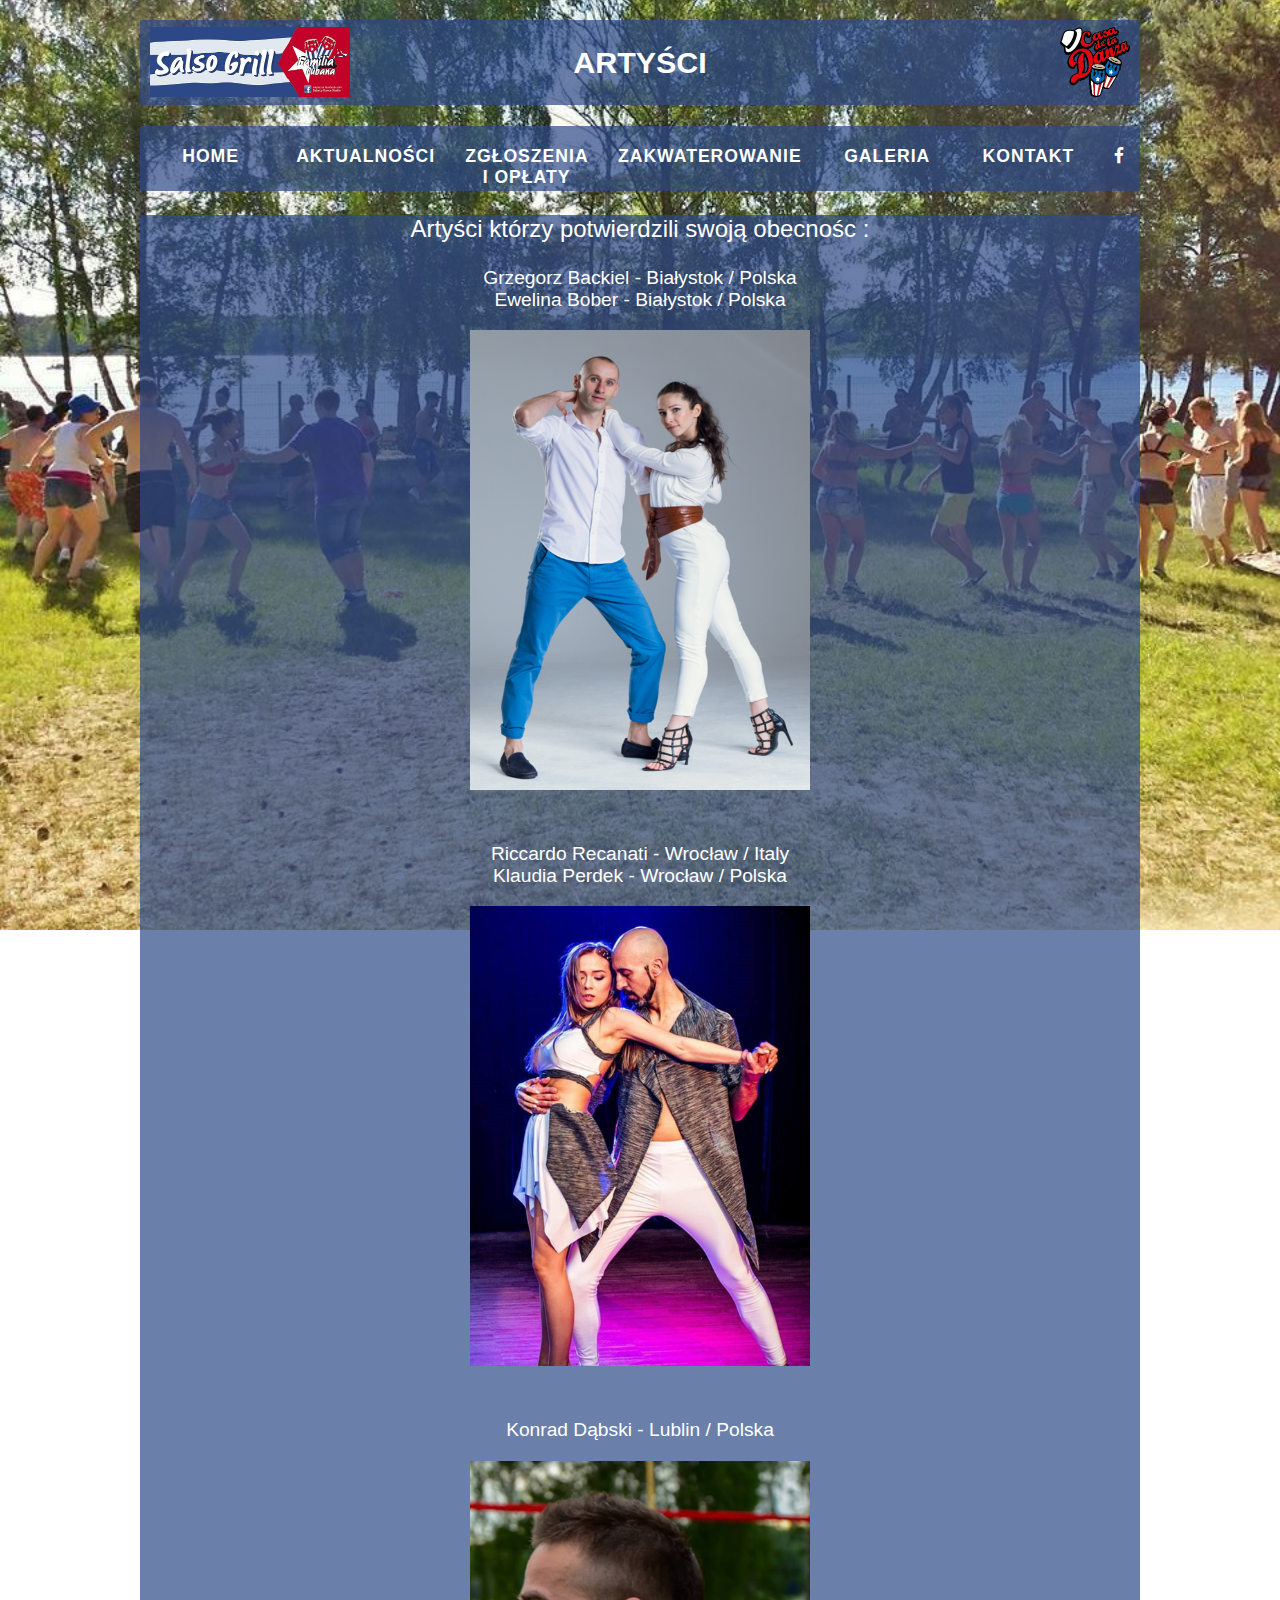
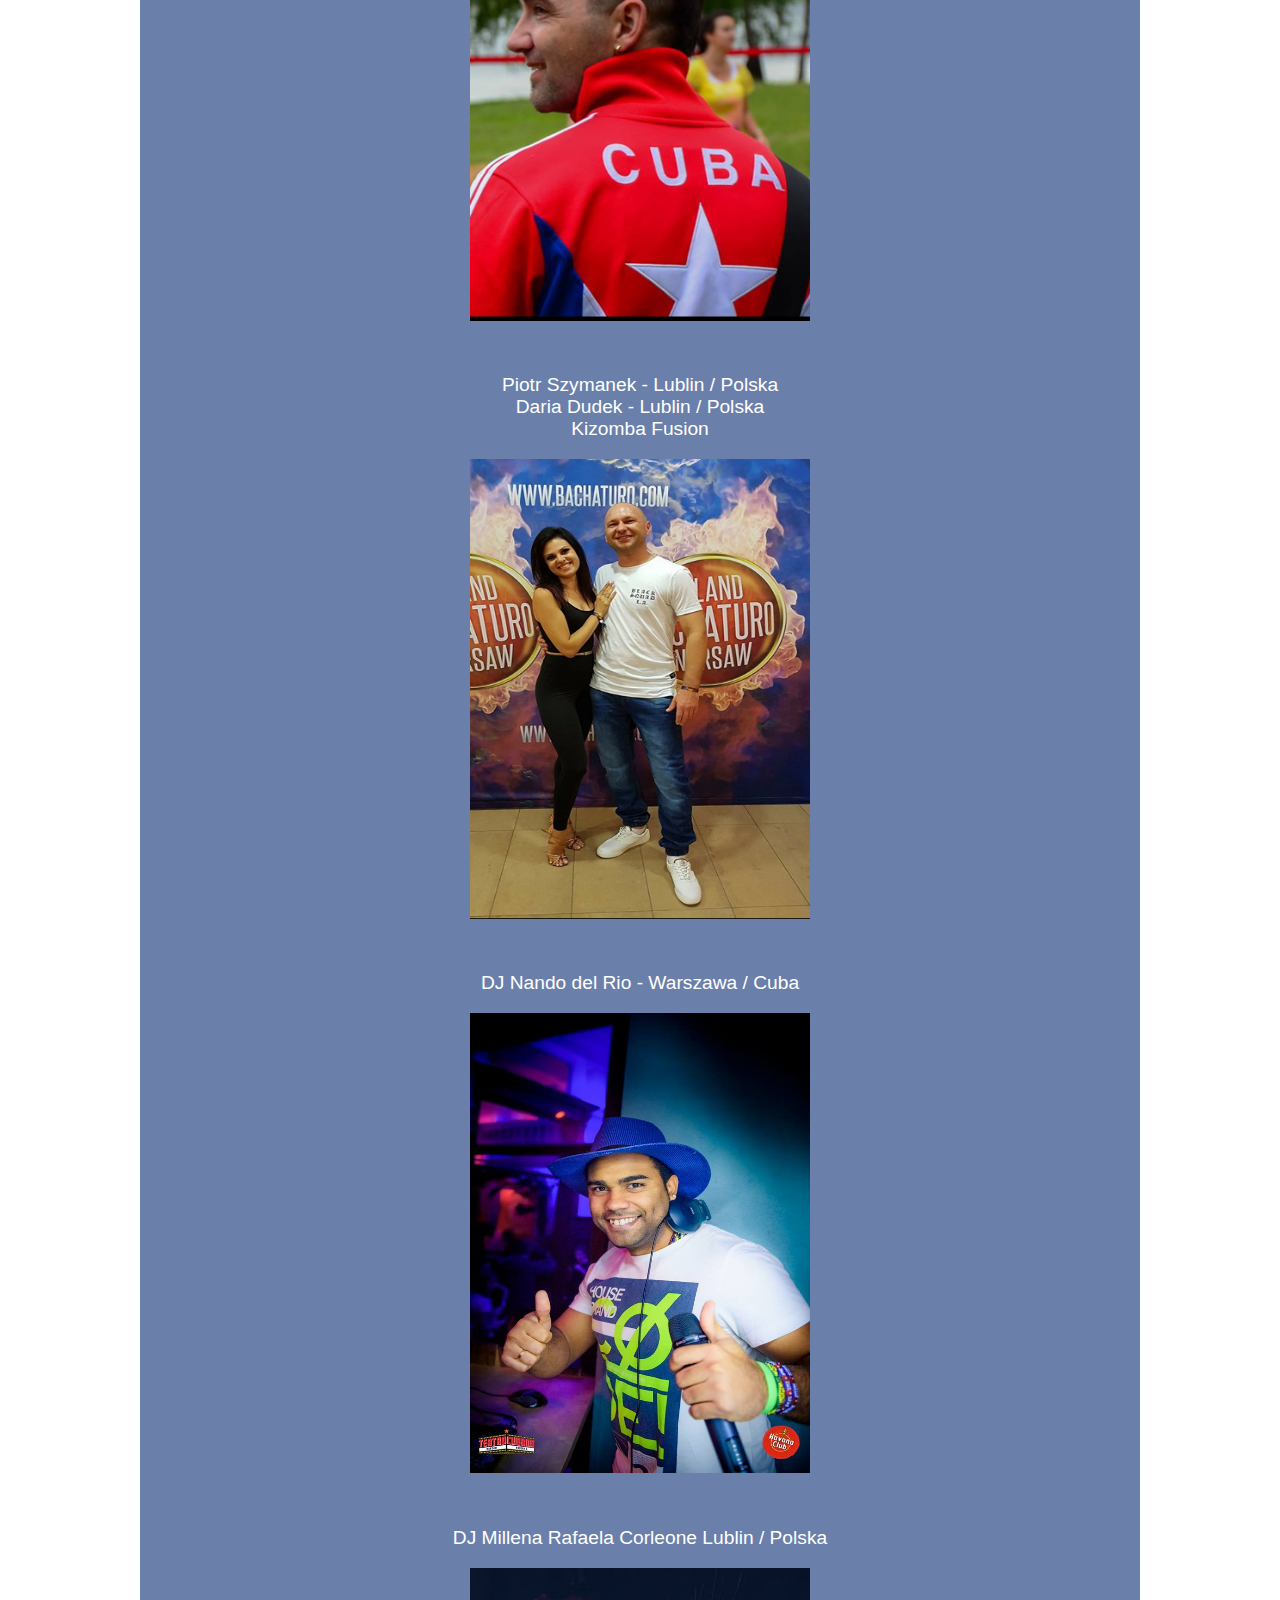
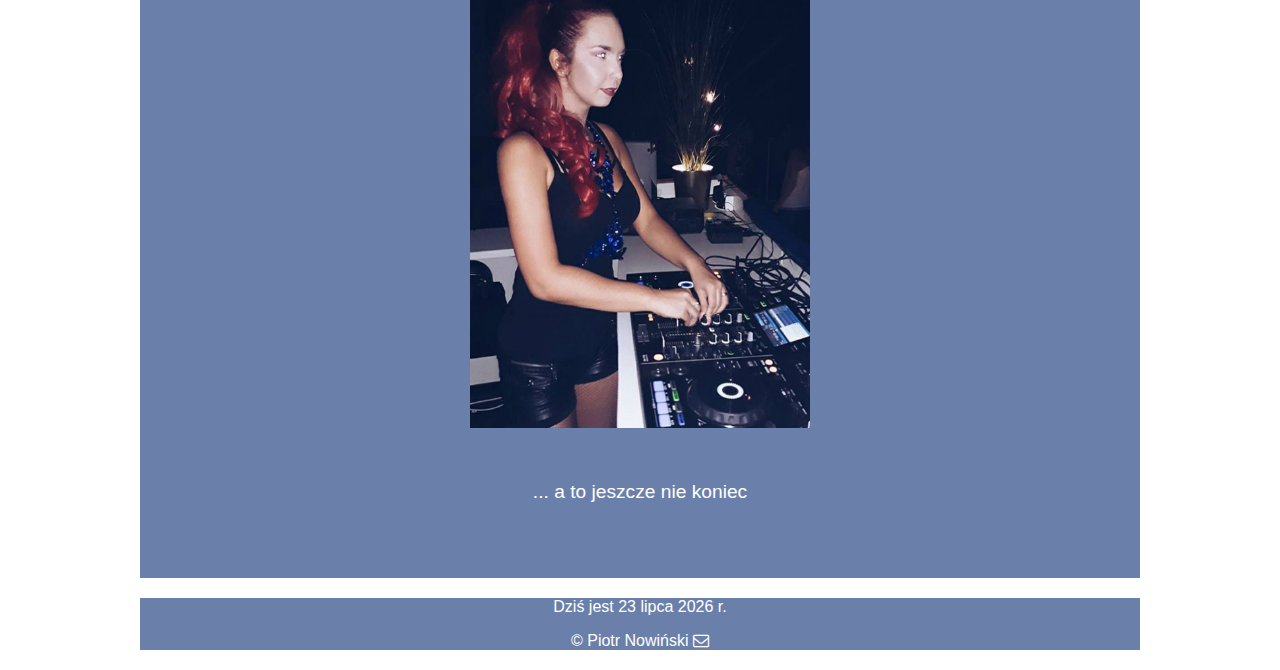
<file: data/artysci.html>
<!DOCTYPE html>
<html lang="pl">

<head>
  <meta charset="UTF-8">
  <meta name="viewport" content="width=device-width, initial-scale=0.5">
  <meta http-equiv="X-UA-Compatible" content="ie=edge">
  <title>ARTYŚCI</title>
  <link rel="stylesheet" href="https://maxcdn.bootstrapcdn.com/font-awesome/4.3.0/css/font-awesome.min.css">
  <link rel="stylesheet" href="../css/main_style.css">
  <link rel="icon" href="../img/salso-grill-text.png">
  <link rel="stylesheet" href="../css/top-btn.css">
</head>

<body>
  <button onclick="topFunction()" id="myBtn" title="DO GÓRY">Top</button>
  <div class="wrapper">
    <header class="top">
      <h1><img class="img-size-header" src="../img/salso-grill.jpg" alt="Salsogrill - logo"><img class="img-size-header-right" src="../img/Cdlad_logo.png" alt="Casa - logo">ARTYŚCI</h1>
    </header>
    <nav class="flex-nav">
      <a href="#" class="toggleNav">☰ Menu</a>
      <ul>
        <li>
          <a class="menu" href="../index.html">HOME</a>
        </li>
        <li>
          <a class="menu" href="aktualnosci.html">AKTUALNOŚCI</a>
        </li>
        <li>
          <a class="menu" href="zio.html">ZGŁOSZENIA I OPŁATY</a>
        </li>
        <li>
          <a class="menu" href="noclegi.html">ZAKWATEROWANIE</a>
        </li>
        <li>
          <a class="menu" href="galeria.html">GALERIA</a>
        </li>
        <li>
          <a class="menu" href="kontakt.html">KONTAKT</a>
        </li>
        <li class="social">
          <a class="menu" href="https://web.facebook.com/events/302414723566079/" target="_blank">
            <i class="fa fa-facebook"></i>
          </a>
        </li>
      </ul>
    </nav>

    <section class="details">
      
        <p class="details">Artyści którzy potwierdzili swoją obecnośc :</p> 
        <p>Grzegorz Backiel - Białystok / Polska <br> Ewelina Bober - Białystok / Polska</p>
          <img class="img-size-picture" src="../img/Backiel_Bober.png" alt="Fenix Białystok"><br><br>
        <p>Riccardo Recanati - Wrocław / Italy <br> Klaudia Perdek - Wrocław / Polska</p>
          <img class="img-size-picture" src="../img/ricardo&klaudia.PNG" alt="Ricardo & Claudia"><br><br>
        <p>Konrad Dąbski - Lublin / Polska </p>
          <img class="img-size-picture" src="../img/Konrad_Dabski1.PNG" alt="Konrad Dąbski"><br><br>
        <p>Piotr Szymanek - Lublin / Polska <br> Daria Dudek - Lublin / Polska<br> Kizomba Fusion</p>
          <img class="img-size-picture" src="../img/daria&piotr.PNG" alt="Daria & Piotr"><br><br>
        <p>DJ Nando del Rio - Warszawa / Cuba</p>
          <img class="img-size-picture" src="../img/nando-del-rio.jpg" alt="Nando del Rio"><br><br>
        <p>DJ Millena Rafaela Corleone Lublin / Polska</p>
          <img class="img-size-picture" src="../img/djMilena.PNG" alt="Millena Rafaela Corleone"><br><br>
            
        <p>... a to jeszcze nie koniec</p>
        <br><br>
    </section>

    <section class="details">
      
      <!-- <p class="details">Współorganizatorzy :</p>
      <p>
          <a class="links" href="https://www.facebook.com/La-Familia-Lublin-461695225213/" target="_blank">
            <img class="img-size-big2" src="../img/la_familia.jpg" alt="La Familia - logo">
          </a>    
      <a class="links" href="https://www.pft.org.pl/" target="_blank">
        <img class="img-size-big2" src="../img/PFT_logo.jpg" alt="PFT - logo">
      </a>
      <a class="links" href="http://www.taniecfreestyle.pl/" target="_blank">
        <img class="img-size-big2" src="../img/PZTF_logo.png" alt="PZTF - logo">
      </a>
      <a class="links" href="http://www.ido-dance.com" target="_blank">
        <img class="img-size-big2" src="../img/IDO_logo.png" alt="IDO - logo">
      </a>
      <a class="links" href="http://bonitolublin.pl/" target="_blank">
        <img class="img-size-big2" src="../img/bonito.png" alt="Bonito - logo">
      </a>
      <a class="links" href="https://lublin.eu/" target="_blank">
        <img class="img-size-big2" src="../img/miasto-lublin.png" alt="Miasto Lublin - logo">
      </a>
      <a class="links" href="http://www.lubelskie.pl/" target="_blank">
        <img class="img-size-big2" src="../img/lubelskie-logo.png" alt="Lubelskie.pl - logo">
      </a>
    </p> -->
    </section>

    <footer>
      <script src="../js/data.js"></script>
      <p class="red-sign">&copy;  Piotr Nowiński
        <a class="links" href="mailto:pitred007@gmail.com"><i class="fa fa-envelope-o" aria-hidden="true"></i></a>
      </p>
    </footer>
  </div>
  <script src="https://ajax.googleapis.com/ajax/libs/jquery/1.11.2/jquery.min.js"></script>
  <script src="../js/menu_script.js"></script>
  <script src="../js/top-btn.js"></script>
</body>

</html>
</file>
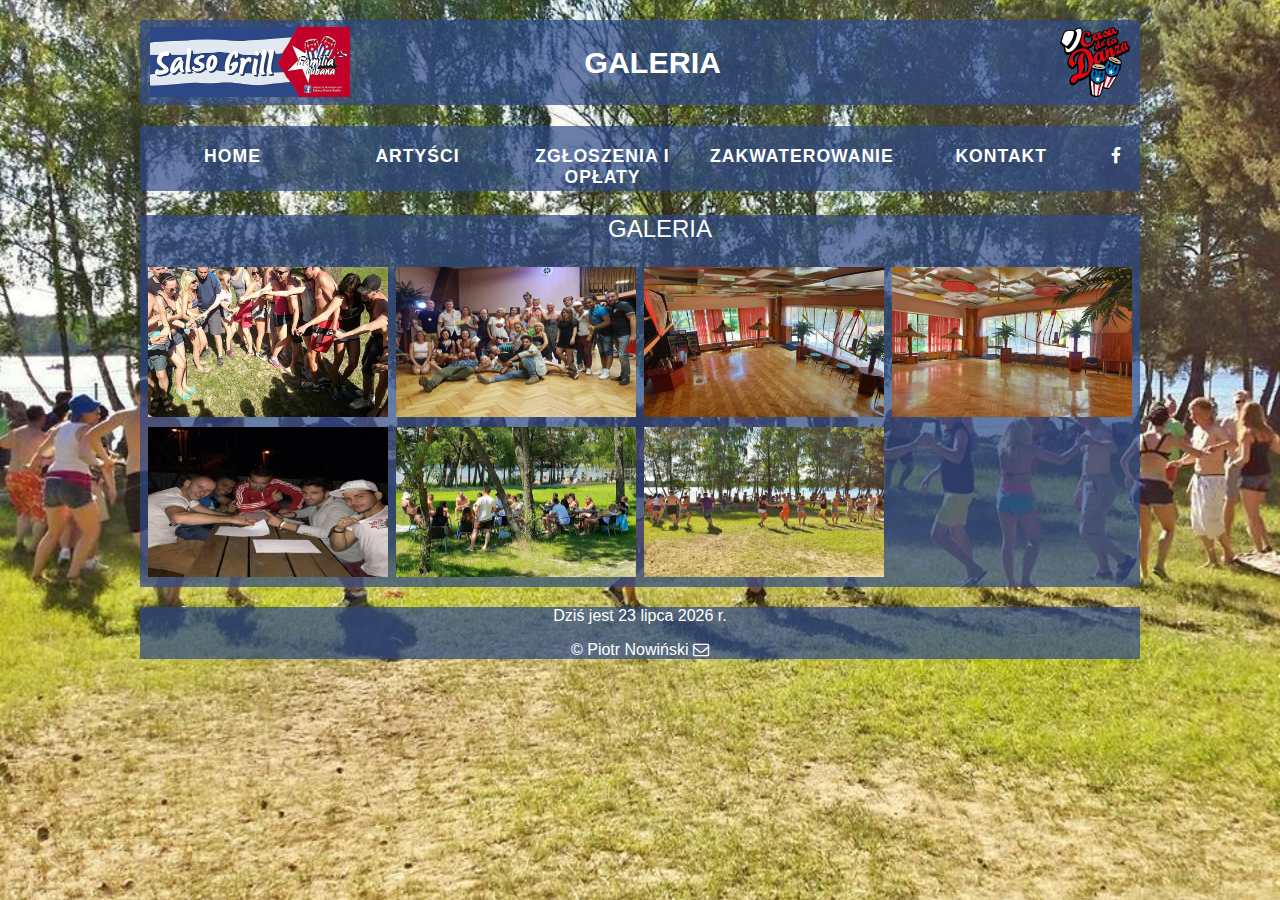
<file: data/galeria.html>
<!DOCTYPE html>
<html lang="pl">

<head>
  <meta charset="UTF-8">
  <meta name="viewport" content="width=device-width, initial-scale=0.5">
  <meta http-equiv="X-UA-Compatible" content="ie=edge">
  <title>GALERIA</title>
  <link rel="stylesheet" href="https://maxcdn.bootstrapcdn.com/font-awesome/4.3.0/css/font-awesome.min.css">
  <link rel="stylesheet" href="../css/main_style.css">
  <link rel="icon" href="../img/salso-grill-text.png">
  <link rel="stylesheet" href="../css/top-btn.css">
  <link rel="stylesheet" href="../css/lightBox.css">
</head>

<body>
  <button onclick="topFunction()" id="myBtn" title="DO GÓRY">Top</button>
  <div class="wrapper">
    <header class="top">
      <h1><img class="img-size-header" src="../img/salso-grill.jpg" alt="Salsogrill - logo"><img class="img-size-header-right" src="../img/Cdlad_logo.png" alt="Casa - logo">&nbsp;&nbsp;&nbsp;GALERIA</h1>
    </header>
    <nav class="flex-nav">
      <a href="#" class="toggleNav">☰ Menu</a>
      <ul>
        <li>
          <a class="menu" href="../index.html">HOME</a>
        </li>
        <li>
          <a class="menu" href="artysci.html">ARTYŚCI</a>
        </li>
        <li>
          <a class="menu" href="zio.html">ZGŁOSZENIA I OPŁATY</a>
        </li>
        <li>
          <a class="menu" href="noclegi.html">ZAKWATEROWANIE</a>
        </li>
        <li>
          <a class="menu" href="kontakt.html">KONTAKT</a>
        </li>
        <li class="social">
          <a class="menu" href="https://web.facebook.com/events/302414723566079/" target="_blank">
            <i class="fa fa-facebook"></i>
          </a>
        </li>
      </ul>
    </nav>
    
    <section class="details">
      <ul>GALERIA</ul>
                
      <div class="row">
        <div class="column">
          <img class="img-size-big2" src="../img/sg1.jpg" alt="foto1" style="width:100%" onclick="openModal();currentSlide(1)" class="hover-shadow cursor">
        </div>
        <div class="column">
          <img class="img-size-big2" src="../img/sg2.jpg" alt="foto2" style="width:100%" onclick="openModal();currentSlide(2)" class="hover-shadow cursor">
        </div>
        <div class="column">
          <img class="img-size-big2" src="../img/sg3.jpg" alt="foto3" style="width:100%" onclick="openModal();currentSlide(3)" class="hover-shadow cursor">
        </div>
        <div class="column">
          <img class="img-size-big2" src="../img/sg4.jpg" alt="foto5" style="width:100%" onclick="openModal();currentSlide(4)" class="hover-shadow cursor">
        </div>
        <div class="column">
          <img class="img-size-big2" src="../img/sg5.jpg" alt="foto5" style="width:100%" onclick="openModal();currentSlide(5)" class="hover-shadow cursor">
        </div>
        <div class="column">
          <img class="img-size-big2" src="../img/sg6.jpg" alt="foto6" style="width:100%" onclick="openModal();currentSlide(6)" class="hover-shadow cursor">
        </div>
        <div class="column">
          <img class="img-size-big2" src="../img/sg7.jpg" alt="foto7" style="width:100%" onclick="openModal();currentSlide(7)" class="hover-shadow cursor">
        </div>
        
      </div>
      
      <div id="myModal" class="modal">
        <span class="close cursor" onclick="closeModal()">&times;</span>
        <div class="modal-content">
      
          <div class="mySlides">
            <div class="numbertext">1</div>
            <img src="../img/sg1.jpg" alt="foto1" style="width:100%">
          </div>
      
          <div class="mySlides">
            <div class="numbertext">2</div>
            <img src="../img/sg2.jpg" alt="foto2" style="width:100%">
          </div>
      
          <div class="mySlides">
            <div class="numbertext">3</div>
            <img src="../img/sg3.jpg" alt="foto3" style="width:100%">
          </div>
          
          <div class="mySlides">
            <div class="numbertext">4</div>
            <img src="../img/sg4.jpg" alt="foto4" style="width:100%">
          </div>
          
          <div class="mySlides">
            <div class="numbertext">5</div>
            <img src="../img/sg5.jpg" alt="foto5" style="width:100%">
          </div>

          <div class="mySlides">
            <div class="numbertext">6</div>
            <img src="../img/sg6.jpg" alt="foto6" style="width:100%">
          </div>
          
          <div class="mySlides">
            <div class="numbertext">7</div>
            <img src="../img/sg7.jpg" alt="foto7" style="width:100%">
          </div>

          <a class="prev" onclick="plusSlides(-1)">&#10094;</a>
          <a class="next" onclick="plusSlides(1)">&#10095;</a>
      
          <div class="caption-container">
            <p id="caption"></p>
          </div>
      
      
          <div class="column">
            <img class="demo cursor" src="../img/sg1.jpg" alt="foto1" style="width:100%" onclick="currentSlide(1)" alt="Salsogrill foto 1">
          </div>

          <div class="column">
            <img class="demo cursor" src="../img/sg2.jpg" alt="foto2" style="width:100%" onclick="currentSlide(2)" alt="Salsogrill foto 2">
          </div>
          
          <div class="column">
            <img class="demo cursor" src="../img/sg3.jpg" alt="foto3" style="width:100%" onclick="currentSlide(3)" alt="Salsogrill foto 3">
          </div>
          
          <div class="column">
            <img class="demo cursor" src="../img/sg4.jpg" alt="foto4" style="width:100%" onclick="currentSlide(4)" alt="Salsogrill foto 4">
          </div>
          
          <div class="column">
            <img class="demo cursor" src="../img/sg5.jpg" alt="foto5" style="width:100%" onclick="currentSlide(5)" alt="Salsogrill foto 4">
          </div>
          
          <div class="column">
            <img class="demo cursor" src="../img/sg6.jpg" alt="foto6" style="width:100%" onclick="currentSlide(6)" alt="Salsogrill foto 5">
          </div>
          
          <div class="column">
            <img class="demo cursor" src="../img/sg7.jpg" alt="foto7" style="width:100%" onclick="currentSlide(7)" alt="Salsogrill foto 6">
          </div>
        </div>
      </div>
    
    </section>

    <footer>
      <script src="../js/data.js"></script>
      <p class="red-sign">&copy;  Piotr Nowiński
        <a class="links" href="mailto:pitred007@gmail.com"><i class="fa fa-envelope-o" aria-hidden="true"></i></a>
      </p>
    </footer>
  </div>

  <script src="https://ajax.googleapis.com/ajax/libs/jquery/1.11.2/jquery.min.js"></script>
  <script src="../js/menu_script.js"></script>
  <script src="../js/top-btn.js"></script>
  <script src="../js/lightBox.js"></script>

</body>

</html>
</file>
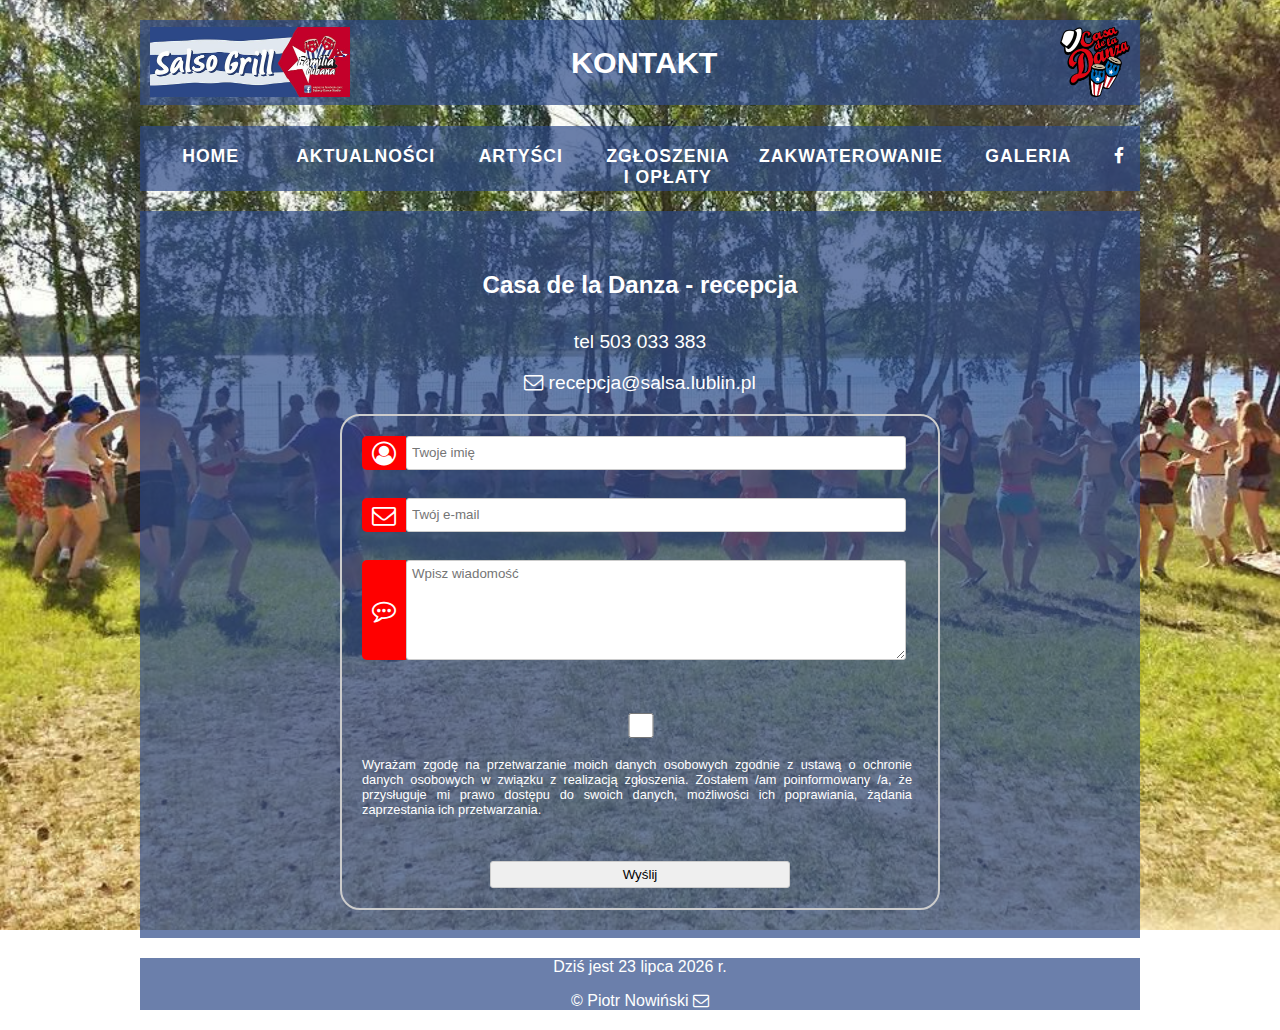
<file: data/kontakt.html>
<!DOCTYPE html>
<html lang="pl">

<head>
  <meta charset="UTF-8">
  <meta name="viewport" content="width=device-width, initial-scale=0.5">
  <meta http-equiv="X-UA-Compatible" content="ie=edge">
  <title>KONTAKT</title>
  <link rel="stylesheet" href="https://cdnjs.cloudflare.com/ajax/libs/font-awesome/4.7.0/css/font-awesome.min.css">
  <link rel="stylesheet" href="../css/main_style.css">
  <link rel="stylesheet" href="../css/form-style.css">
  <link rel="icon" href="../img/salso-grill-text.png">
  <link rel="stylesheet" href="../css/top-btn.css">
</head>

<body>
  <button onclick="topFunction()" id="myBtn" title="DO GÓRY">Top</button>
  <div class="wrapper">
    <header class="top">
      <h1>
        <img class="img-size-header" src="../img/salso-grill.jpg" alt="Salsogrill - logo"><img class="img-size-header-right" src="../img/Cdlad_logo.png" alt="Casa - logo">&nbsp;KONTAKT</h1>
    </header>
    <nav class="flex-nav">
      <a href="#" class="toggleNav">☰ Menu</a>
      <ul>
        <li>
          <a class="menu" href="../index.html">HOME</a>
        </li>
        <li>
          <a class="menu" href="aktualnosci.html">AKTUALNOŚCI</a>
        </li>
        <li>
          <a class="menu" href="artysci.html">ARTYŚCI</a>
        </li>
        <li>
          <a class="menu" href="zio.html">ZGŁOSZENIA I OPŁATY</a>
        </li>
        <li>
          <a class="menu" href="noclegi.html">ZAKWATEROWANIE</a>
        </li>
        <li>
          <a class="menu" href="galeria.html">GALERIA</a>
        </li>
        <li class="social">
          <a class="menu" href="https://web.facebook.com/events/302414723566079/" target="_blank">
            <i class="fa fa-facebook"></i>
          </a>
        </li>
      </ul>
    </nav>

    <section class="details">
      <br>
      <p><h4> Casa de la Danza - recepcja</h4></p>
      <p> tel 503 033 383</p>
      <p>
        <a class="links" href="mailto:recepcja@salsa.lublin.pl"><i class="fa fa-envelope-o" aria-hidden="true"></i> recepcja@salsa.lublin.pl</a>
      </p>
      <div id="formularz">
        <form method="post" action="../data/frm/kontakt.php">
          
        <div class="test1">
          <i class="fa fa-user-circle-o" aria-hidden="true"></i>
          <input name="name" placeholder="Twoje imię" required>
        </div>
        <br>

        <div class="test1">
          <i class="fa fa-envelope-o" aria-hidden="true"></i>
          <input name="email" type="email" placeholder="Twój e-mail" required>
        </div>
        <br>

        <div class="test1">
          <i class="fa fa-commenting-o" aria-hidden="true"></i>
          <textarea name="message" placeholder="Wpisz wiadomość" required></textarea>
        </div>
        <br>

          <input class="checkbox" type="checkbox" required>

          <p class="zgoda">Wyrażam zgodę na przetwarzanie moich danych osobowych zgodnie z ustawą o ochronie danych osobowych w związku z
            realizacją zgłoszenia. Zostałem /am poinformowany /a, że przysługuje mi prawo dostępu do swoich danych, możliwości
            ich poprawiania, żądania zaprzestania ich przetwarzania.
          </p>
          <br>

          <input id="submit" name="submit" type="submit" value="Wyślij">

        </form>
      </div>
      <br>
    </section>

    <footer>
      <script src="../js/data.js"></script>
      <p class="red-sign">&copy;  Piotr Nowiński
        <a class="links" href="mailto:pitred007@gmail.com"><i class="fa fa-envelope-o" aria-hidden="true"></i></a>
      </p>
    </footer>
  </div>
  <script src="https://ajax.googleapis.com/ajax/libs/jquery/1.11.2/jquery.min.js"></script>
  <script src="../js/menu_script.js"></script>
  <script src="../js/top-btn.js"></script>
</body>

</html>
</file>
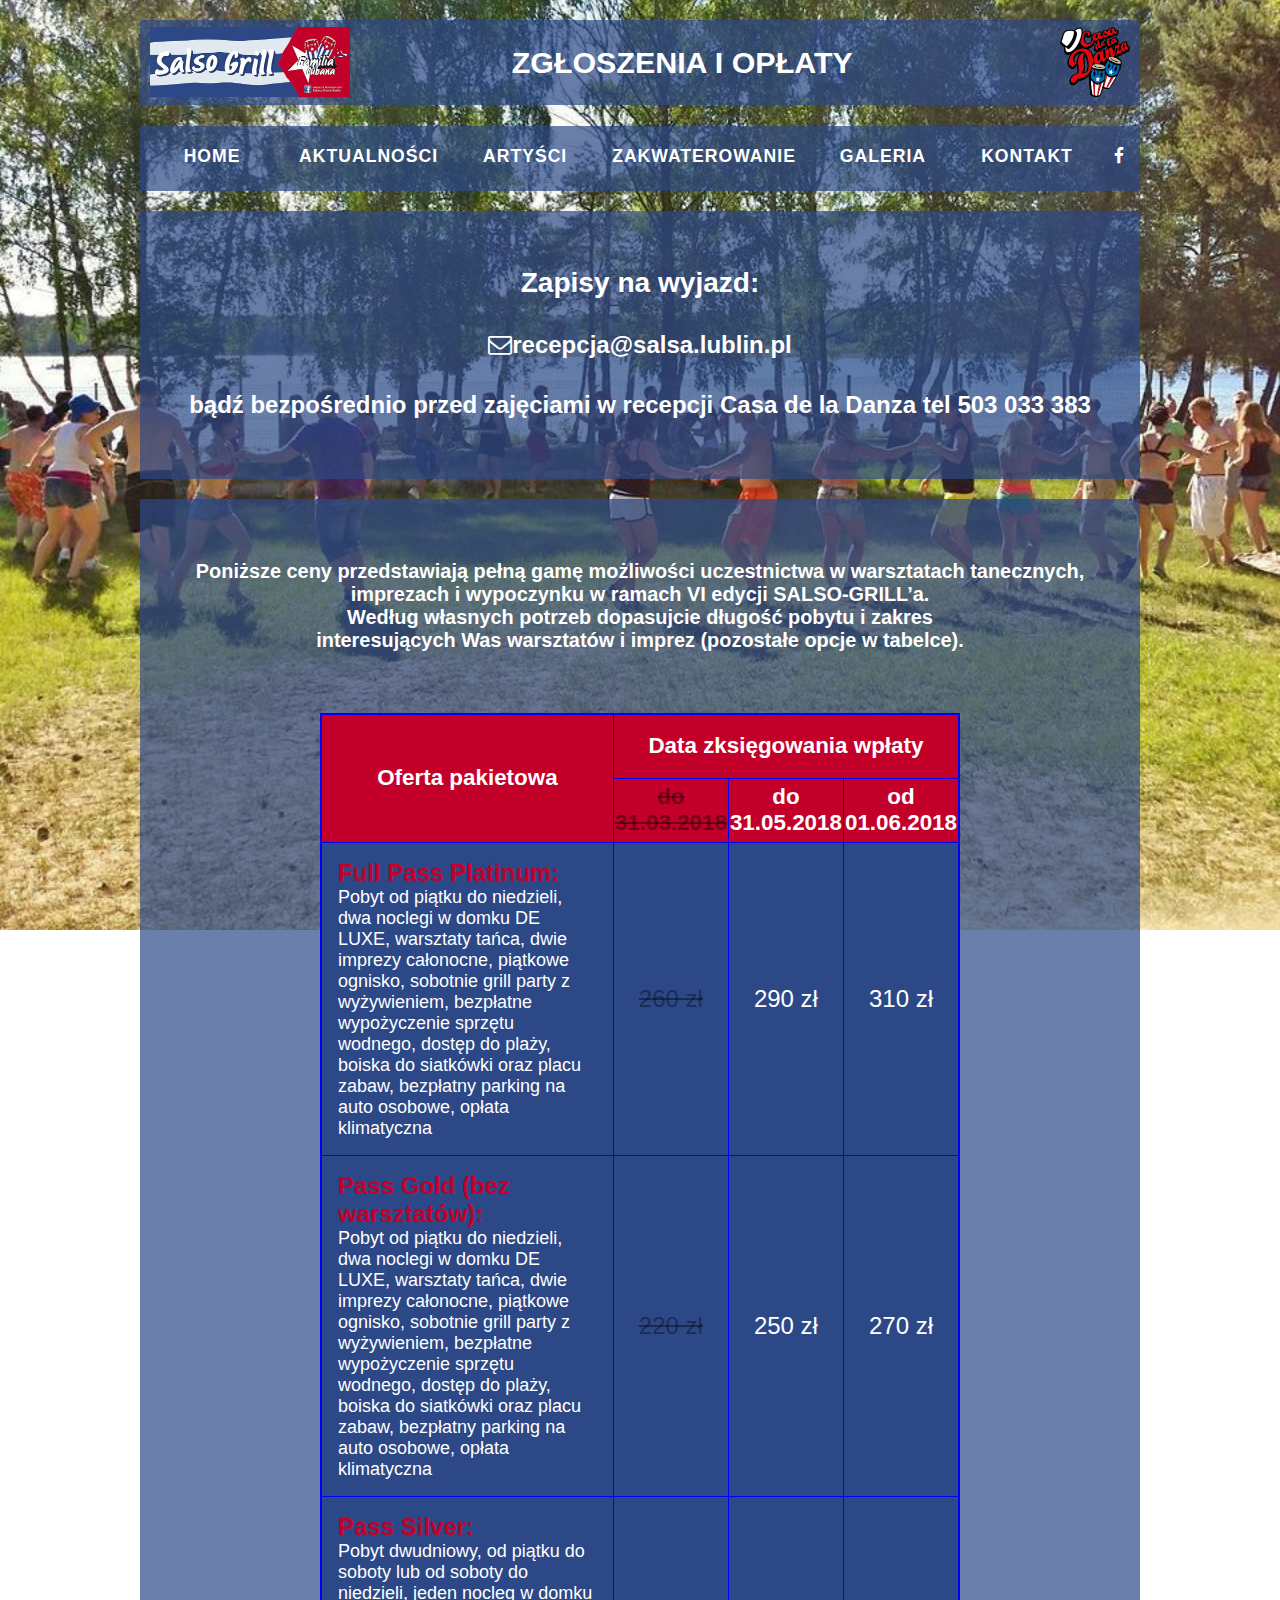
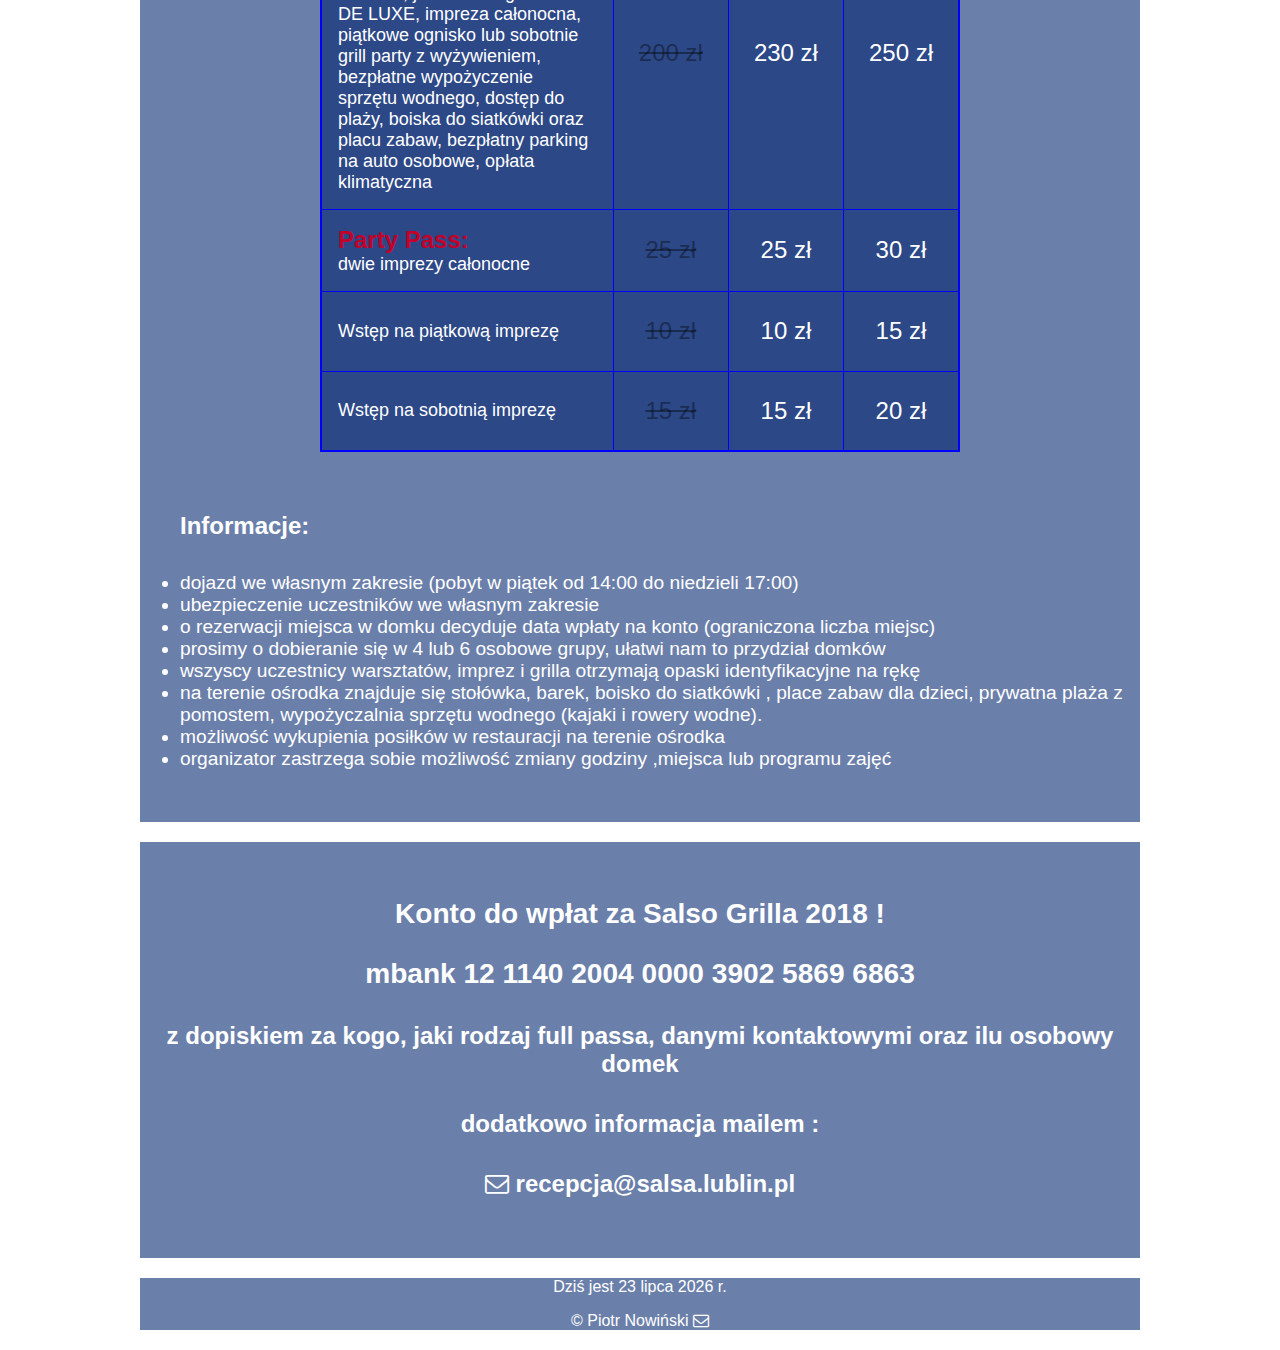
<file: data/zio.html>
<!DOCTYPE html>
<html lang="pl">

<head>
  <meta charset="UTF-8">
  <meta name="viewport" content="width=device-width, initial-scale=0.5">
  <meta http-equiv="X-UA-Compatible" content="ie=edge">
  <title>ZGŁOSZENIA i OPŁATY</title>
  <link rel="stylesheet" href="https://maxcdn.bootstrapcdn.com/font-awesome/4.3.0/css/font-awesome.min.css">
  <link rel="stylesheet" href="../css/main_style.css">
  <link rel="icon" href="../img/salso-grill-text.png">
  <link rel="stylesheet" href="../css/top-btn.css">
  <link rel="stylesheet" href="../css/tabela.css">
</head>

<body>
  <button onclick="topFunction()" id="myBtn" title="DO GÓRY">Top</button>
  <div class="wrapper">
    <header class="top">
      <h1><img class="img-size-header" src="../img/salso-grill.jpg" alt="Salsogrill - logo"><img class="img-size-header-right" src="../img/Cdlad_logo.png" alt="Casa - logo">&nbsp;&nbsp;&nbsp;&nbsp;&nbsp;&nbsp;&nbsp;&nbsp;&nbsp;&nbsp;ZGŁOSZENIA I OPŁATY</h1>
    </header>
    <nav class="flex-nav">
      <a href="#" class="toggleNav">☰ Menu</a>
      <ul>
        <li>
          <a class="menu" href="../index.html">HOME</a>
        </li>
        <li>
          <a class="menu" href="aktualnosci.html">AKTUALNOŚCI</a>
        </li>
        <li>
          <a class="menu" href="artysci.html">ARTYŚCI</a>
        </li>
        <li>
          <a class="menu" href="noclegi.html">ZAKWATEROWANIE</a>
        </li>
        <li>
          <a class="menu" href="galeria.html">GALERIA</a>
        </li>
        <li>
          <a class="menu" href="kontakt.html">KONTAKT</a>
        </li>
        <li class="social">
          <a class="menu" href="https://web.facebook.com/events/302414723566079/" target="_blank">
            <i class="fa fa-facebook"></i>
          </a>
        </li>
      </ul>
    </nav>

    <section class="details">
      <br>
      <p><h3>Zapisy na wyjazd: </h3>
      <p><h4><a class="links" href="mailto:recepcja@salsa.lublin.pl"><i class="fa fa-envelope-o" aria-hidden="true"></i>recepcja@salsa.lublin.pl</a></h4></p>
      <p><h4>bądź bezpośrednio przed zajęciami w recepcji Casa de la Danza tel 503 033 383</p></h4>
      <br>
    </section>
    
    <section class="details">
      <br>
      <p><h5>Poniższe ceny przedstawiają pełną gamę możliwości uczestnictwa w warsztatach tanecznych, <br> imprezach i wypoczynku w ramach VI edycji SALSO-GRILL’a. <br> 
          Według własnych potrzeb dopasujcie długość pobytu i zakres <br> interesujących Was warsztatów i imprez (pozostałe opcje w tabelce).</h5></p>
      <br>
      <table>
        <tr>
          <th rowspan="2" class="of_pakiet_tab">Oferta pakietowa</th>
          <th colspan="3">Data zksięgowania wpłaty</th>
        </tr>
        <tr>
          <th><s>do 31.03.2018</s></th>
          <th>do 31.05.2018</th>
          <th>od 01.06.2018</th>
        </tr>
        <tr>
          <td>
          <span>Full Pass Platinum:</span>
          <br> Pobyt od piątku do niedzieli, dwa noclegi w domku DE LUXE, warsztaty tańca, dwie imprezy całonocne,
          piątkowe ognisko, sobotnie grill party z wyżywieniem, bezpłatne wypożyczenie sprzętu wodnego, dostęp do plaży, boiska do siatkówki oraz 
          placu zabaw, bezpłatny parking na auto osobowe, opłata klimatyczna
          </td>
          <td class="table_center"><s>260 zł</s></td>
          <td class="table_center">290 zł</td>
          <td class="table_center">310 zł</td>
        </tr>
        <tr>
          <td>
          <span>Pass Gold (bez warsztatów):</span>
          <br> Pobyt od piątku do niedzieli, dwa noclegi w domku DE LUXE, warsztaty tańca, dwie imprezy całonocne,
          piątkowe ognisko, sobotnie grill party z wyżywieniem, bezpłatne wypożyczenie sprzętu wodnego, dostęp do plaży, boiska do siatkówki oraz 
          placu zabaw, bezpłatny parking na auto osobowe, opłata klimatyczna
          </td>
          <td class="table_center"><s>220 zł</s></td>
          <td class="table_center">250 zł</td>
          <td class="table_center">270 zł</td>
        </tr>
        <tr>
          <td>
          <span>Pass Silver:</span>
          <br> Pobyt dwudniowy, od piątku do soboty lub od soboty do niedzieli, jeden nocleg w domku DE LUXE, impreza całonocna,
          piątkowe ognisko lub sobotnie grill party z wyżywieniem, bezpłatne wypożyczenie sprzętu wodnego, dostęp do plaży, boiska do siatkówki oraz 
          placu zabaw, bezpłatny parking na auto osobowe, opłata klimatyczna
          </td>
          <td class="table_center"><s>200 zł</s></td>
          <td class="table_center">230 zł</td>
          <td class="table_center">250 zł</td>
        </tr>
        <tr>
          <td>
          <span>Party Pass:</span>
          <br>dwie imprezy całonocne
          </td>
          <td class="table_center"><s>25 zł</s></td>
          <td class="table_center">25 zł</td>
          <td class="table_center">30 zł</td>
        </tr>
        <tr>
          <td>Wstęp na piątkową imprezę</td>
          <td class="table_center"><s>10 zł</s></td>
          <td class="table_center">10 zł</td>
          <td class="table_center">15 zł</td>
        </tr>
        <tr>
          <td>Wstęp na sobotnią imprezę</td>
          <td class="table_center"><s>15 zł</s></td>
          <td class="table_center">15 zł</td>
          <td class="table_center">20 zł</td>
        </tr>
      </table>
      <br>
      <ul class="restauracja-menu"><h4>Informacje:</h4>
        <li>dojazd we własnym zakresie (pobyt w piątek od 14:00 do niedzieli 17:00)</li>
        <li>ubezpieczenie uczestników we własnym zakresie</li>
        <li>o rezerwacji miejsca w domku decyduje data wpłaty na konto (ograniczona liczba miejsc)</li>
        <li>prosimy o dobieranie się w 4 lub 6 osobowe grupy, ułatwi nam to przydział domków </li>
        <li>wszyscy uczestnicy warsztatów, imprez i grilla otrzymają opaski identyfikacyjne na rękę</li>
        <li>na terenie ośrodka znajduje się stołówka, barek, boisko do siatkówki , place zabaw dla dzieci, prywatna plaża z pomostem, wypożyczalnia sprzętu wodnego (kajaki i rowery wodne).</li>
        <li>możliwość wykupienia posiłków w restauracji na terenie ośrodka</li>
        <li>organizator zastrzega sobie możliwość zmiany godziny ,miejsca lub programu zajęć</li>
      </ul>
      <br>
    </section>

    <section class="details">
      <br>
      <p><h3>Konto do wpłat za Salso Grilla 2018 !</h3></p>
      <p><h3>mbank 12 1140 2004 0000 3902 5869 6863</h3></p>
      <p><h4>z dopiskiem za kogo, jaki rodzaj full passa, danymi kontaktowymi oraz ilu osobowy domek</h4></p>
      <p><h4>dodatkowo informacja mailem : </h4></p>
      <p><h4><a class="links" href="mailto:recepcja@salsa.lublin.pl"><i class="fa fa-envelope-o" aria-hidden="true"></i> recepcja@salsa.lublin.pl</a></h4></p>
      <br>
    </section>

    <footer>
      <script src="../js/data.js"></script>
      <p class="red-sign">&copy;  Piotr Nowiński
        <a class="links" href="mailto:pitred007@gmail.com"><i class="fa fa-envelope-o" aria-hidden="true"></i></a>
      </p>
    </footer>
  </div>
  <script src="https://ajax.googleapis.com/ajax/libs/jquery/1.11.2/jquery.min.js"></script>
  <script src="../js/menu_script.js"></script>
  <script src="../js/top-btn.js"></script>
</body>

</html>
</file>
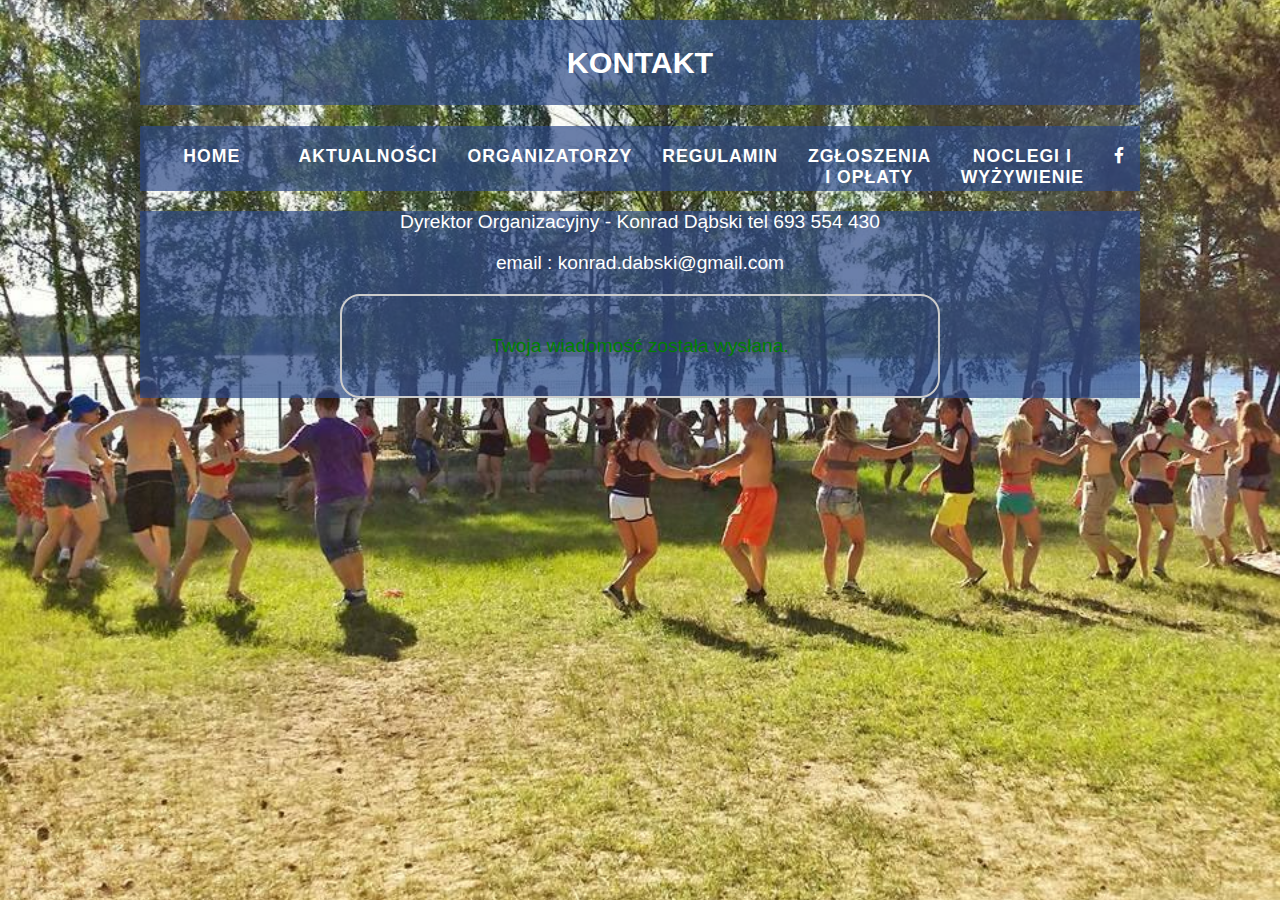
<file: data/frm/potwierdzenie.html>
<!DOCTYPE html>
<html lang="pl">

<head>
  <meta charset="UTF-8">
  <title>KONTAKT - OK</title>
  <link rel="stylesheet" href="https://maxcdn.bootstrapcdn.com/font-awesome/4.3.0/css/font-awesome.min.css">
  <link rel="stylesheet" href="../../css/main_style.css">
  <link rel="stylesheet" href="../../css/form-style.css">
  <link rel="icon" href="../../img/ido2018logo.png">
</head>

<body>
  <div class="wrapper">
    <header class="top">
      <h1><a href="../kontakt.html" class="links">KONTAKT</a></h1>
    </header>
    <nav class="flex-nav">
      <a href="#" class="toggleNav">☰ Menu</a>
      <ul>
        <li>
          <a class="menu" href="../../index.html">HOME</a>
        </li>
        <li>
          <a class="menu" href="../aktualnosci.html">AKTUALNOŚCI</a>
        </li>
        <li>
          <a class="menu" href="../organizatorzy.html">ORGANIZATORZY</a>
        </li>
        <li>
          <a class="menu" href="../regulamin.html">REGULAMIN</a>
        </li>
        <li>
          <a class="menu" href="../zio.html">ZGŁOSZENIA I OPŁATY</a>
        </li>
        <li>
          <a class="menu" href="../noclegi.html">NOCLEGI I WYŻYWIENIE</a>
        </li>
        <li class="social">
          <a class="menu" href="https://www.facebook.com/events/1741819932780463/" target="_blank">
            <i class="fa fa-facebook"></i>
          </a>
        </li>
      </ul>
    </nav>

    <section class="details">
      <p>Dyrektor Organizacyjny - Konrad Dąbski tel 693 554 430</p>
      <p>email :
        <a class="links" href="mailto:konrad.dabski@gmail.com">konrad.dabski@gmail.com</a>
      </p>
      <div id="formularz">
        <p class="status-ok" >Twoja wiadomość została wysłana.</p>
    </div>
        </div>
    </section>
  </div>
  
  <script src="https://ajax.googleapis.com/ajax/libs/jquery/1.11.2/jquery.min.js"></script>
  <script src="../../js/menu_script.js"></script>
</body>

</html>
</file>
<file: css/main_style.css>
/* CSS Setup */
html {
  box-sizing: border-box;
}

*,
*:before,
*:after {
  box-sizing: inherit;
}

body {
  font-family: sans-serif;
  margin: 0;
  background-image: url("../img/sg7.jpg");
  background-size: cover;
  background-repeat: no-repeat;
  background-position: center center;
  background-attachment: fixed;  
}

h1 {
  color: white;
  font-weight: bold;
  letter-spacing: 0px;
  text-decoration: none;
  background: rgba(44, 72, 135, 0.7);
  padding: 25px;
  display: inline-block;
  width: 100%;
  text-align: center;
  position: relative;
  font-size: 1.9rem;
}

a.menu {
  color: white;
  font-weight: bold;
  letter-spacing: 1px;
  text-decoration: none;
  background: rgba(44, 72, 135, 0.7);
  padding: 20px 15px 45px 15px;
  display: inline-block;
  width: 100%;
  height: 5px;
  text-align: center;
  transition: all 0.8s;
  font-size: 1.1rem;
}

a:hover {
  background: rgba(44, 72, 135, 0.7);
  color: rgb(195, 0, 42);
}

.toggleNav {
  display: none;
}

img {
  width: 100%;
}

.wrapper {
  max-width: 1000px;
  margin: 0 auto;
}

input {
  padding: 10px;
  border: 0;
}

section,
footer {
  text-align: center;
  background: rgba(44, 72, 135, 0.7);
  margin: 20px 0;
  color: white;
  font-weight: 100;
  font-size: 1rem;
}

/* Flex Container */
.flex-nav ul {
  list-style: none;
  margin: 0;
  padding: 0;
  display: flex;
}
/* Flex Item */
.flex-nav li {
  flex: 4;
}

.flex-nav .social {
  flex: 1;
}

@media all and (max-width: 1000px) {
  .flex-nav ul {
    flex-wrap: wrap;
  }

  .flex-nav li {
    flex: 1 1 50%;
  }

  .flex-nav .social {
    flex: 1 1 25%;
  }
}

@media all and (max-width: 500px) {
  .flex-nav li {
    flex-basis: 100%;
  }
  /* Flex Container */
  .wrapper {
    display: flex;
    flex-direction: column;    
  }

  /* Flex Item */

  .wrapper > * {
    order: 9999;
  }

  .flex-nav {
    order: 1;
  }

  .toggleNav {
    display: block;
  }

  .flex-nav ul {
    display: none;
  }

  .flex-nav ul.open {
    display: flex;
  }

  .top {
    order: 2;
  }

  .details {
    order: 3;
    font-size: 0.6rem;
  }
  a.menu {
    font-size: 1rem;
  }
}

.links {
  text-decoration: none;
  color: white;
}
.img-size {
  height: 100px;
  width: 140px;
}
.img-size-big {
  height: 250px;
  width: 250px;
}
.img-size-big0 {
  height: 120px;
  width: 120px;
}
.img-size-big1 {
  height: 450px;
  width: 450px;
}
.img-size-big2 {
  height: 150px;
  width: 150px;
}
.img-size-pion {
  height: 450px;
  width: 300px;
}
.img-size-pion1 {
  height: 600px;
  width: 370px;
}
.img-size-poziom {
  height: 600px;
  width: 750px;
}
.img-size-poziom1 {
  height: 100px;
  width: 300px;
}
.img-size-poziom2 {
  height: 150px;
  width: 350px;
}
.img-size-poziom3 {
  height: 200px;
  width: 550px;
}
.img-size-picture {
  height: 460px;
  width: 340px;
}
.img-size-header {
  height: 70px;
  width: 200px;
  position: absolute;
  top: 7px;
  left: 10px;
}
.img-size-header-right {
  height: 70px;
  width: 70px;
  position: absolute;
  top: 7px;
  right: 10px;
}
.dyscypliny-underline {
  text-decoration: underline black;
}
.restauracja-menu {
  text-align: left;
}
.sponsor {
  font-size: 2rem;
  position: relative;
  left: 110px;
}
p, li {
  font-size: 1.2rem;
  color: white;
}

.details, ul {
  font-size: 1.5rem;
}
.red-sign {
  font-size: 1rem;
}
</file>
<file: css/top-btn.css>
#myBtn {
    display: none;
    position: fixed;
    bottom: 30px;
    right: 30px;
    z-index: 99;
    border: none;
    outline: none;
    background-color: rgba(255, 0, 0, 0.432);
    color: white;
    font-size: 1.5rem;
    cursor: pointer;
    padding: 25px;
    border-radius: 10px;
  }
  
  #myBtn:hover {
    background-color: rgb(0, 0, 0);
  }
</file>
<file: css/form-style.css>
body {
	font-family: Arial, Helvetica, sans-serif;
}

#formularz {
    width:600px;
    margin:0 auto;
    background-color:rgba(255, 255, 255, 0);
    border:2px solid #ccc;
    border-radius:20px;
	padding:20px;
    margin-top:20px;
}

#formularz label {
    display:block;
	margin-bottom:5px;
	margin-top: 20px;
    text-transform: uppercase;
    font-size:1rem;
    color:#fff;
}

#formularz input {
	padding:5px;
	border-radius:3px;
	border:1px solid #ccc;
	width:500px;
}
#formularz textarea  {
	padding:5px;
	border-radius:3px;
	border:1px solid #ccc;
	width:500px;
	height: 100px;
	font-family: sans-serif;
}

#formularz input#submit {
	width:300px;
	cursor:pointer;
	margin-bottom:0px;
}

#formularz p.copy {
	color:#555555;
	margin-bottom:0px;
	font-size:32px;
	text-align: center;
}

#formularz p.copy a {
	color:#555555;
	text-decoration: none;
	font-weight:bold;
}
.status-ok {
	color: green;
  }
.status-nok {
	color: red;
}
.checkbox {
	width: 25px;
	height: 25px;
	margin-top: 25px;

}
.zgoda {
	/* padding-left:1rem; */
    /* position: relative; */
    font-size:0.8rem;
    color:white;
    cursor: pointer;
	text-align: justify;
	width: 550px;
}
.test1 {
	display:flex;
	align-items:stretch;
  }
  .test1 .fa {
	background:red;
	display:inline-flex;
	align-items:center;
	padding:5px 10px;
	color:#fff;
	border-radius:5px 0 0 5px;
  }
</file>
<file: css/tabela.css>
table {
    width: 50vw;
    border: 2px solid blue;
    margin: 0 auto;
    border-collapse: collapse;
}
th {
    border: 1px solid blue;
    background-color: rgb(195, 0, 42);
    height: 4rem;
    font-size: 1.4rem;
}
td {
    text-align: left;
    border: 1px solid blue;
    background-color: rgb(44, 72, 135);
    font-size: 18px;
    height: 5rem;
    padding: 1rem;
}
.table_center {
    text-align: center;
    left: 0;
    font-size: 1.5rem;
}
.of_pakiet_tab {
    width: 30rem;
}
span {
    color: rgb(195, 0, 42);
    font-weight: bold;
    font-size: 1.5rem;
}
s {
    color: rgba(0, 0, 0, 0.4);
}
</file>
